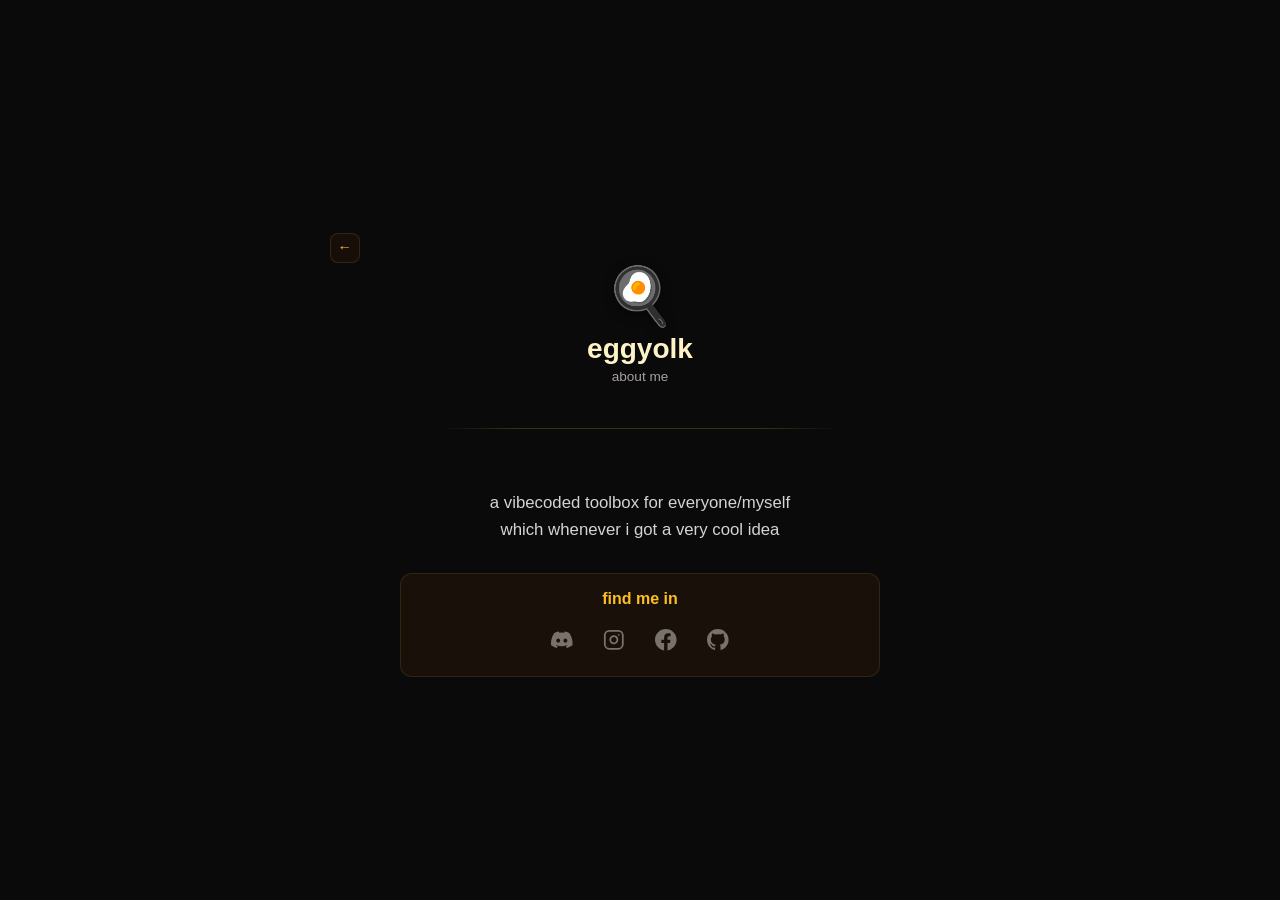
<file: about.html>
<!DOCTYPE html>
<html lang="en">
  <head>
    <meta charset="UTF-8" />
    <meta name="viewport" content="width=device-width, initial-scale=1.0" />
    <meta property="og:title" content="about me" />
    <meta property="og:description" content="vibecoded tool for everyone/myself, whenever i got a fun idea i will put it here." />
    <meta property="og:type" content="website" />
    <meta property="og:url" content="https://kitzure.github.io/eggyolk/about.html" />
    <meta name="theme-color" content="#fbbf24" />
    <title>about me</title>
    <link rel="stylesheet" href="style.css" />
  </head>
  <body>
    <div class="container">
      <a class="back-sq-top-left" href="index.html">&larr;</a>

      <header class="site-header">
        <span class="header-icon">🍳</span>
        <h1 class="title-fun">eggyolk</h1>
        <p class="home-subtitle">about me</p>
      </header>

      <div class="divider"></div>

      <main class="about-content">
        <p class="about-text">
          a vibecoded toolbox for everyone/myself <br> which whenever i got a very cool idea
        </p>
        <div class="spacer"></div>
        <div class="contact-card">
          <h2>find me in</h2>
          <div class="contact-links">
            <button class="contact-link discord-trigger" title="Discord">
              <svg class="contact-icon" viewBox="0 0 24 24" fill="currentColor">
                <path d="M20.317 4.37a19.791 19.791 0 0 0-4.885-1.515.074.074 0 0 0-.079.037c-.21.375-.444.864-.608 1.25a18.27 18.27 0 0 0-5.487 0 12.64 12.64 0 0 0-.617-1.25.077.077 0 0 0-.079-.037A19.736 19.736 0 0 0 3.677 4.37a.07.07 0 0 0-.032.027C.533 9.046-.32 13.58.099 18.057a.082.082 0 0 0 .031.057 19.9 19.9 0 0 0 5.993 3.03.078.078 0 0 0 .084-.028 14.09 14.09 0 0 0 1.226-1.994.076.076 0 0 0-.041-.106 13.107 13.107 0 0 1-1.872-.892.077.077 0 0 1-.008-.128 10.2 10.2 0 0 0 .372-.292.074.074 0 0 1 .077-.01c3.928 1.793 8.18 1.793 12.062 0a.074.074 0 0 1 .078.01c.12.098.246.198.373.292a.077.077 0 0 1-.006.127 12.299 12.299 0 0 1-1.873.892.077.077 0 0 0-.041.107c.36.698.772 1.362 1.225 1.993a.076.076 0 0 0 .084.028 19.839 19.839 0 0 0 6.002-3.03.077.077 0 0 0 .032-.054c.5-5.177-.838-9.674-3.549-13.66a.061.061 0 0 0-.031-.03zM8.02 15.33c-1.183 0-2.157-1.085-2.157-2.419 0-1.333.956-2.419 2.157-2.419 1.21 0 2.176 1.096 2.157 2.42 0 1.333-.956 2.418-2.157 2.418zm7.975 0c-1.183 0-2.157-1.085-2.157-2.419 0-1.333.955-2.419 2.157-2.419 1.21 0 2.176 1.096 2.157 2.42 0 1.333-.946 2.418-2.157 2.418z"/>
              </svg>
              <span class="discord-tooltip">yoke</span>
            </button>
            <a class="contact-link" href="https://www.instagram.com/kitzure/" target="_blank" title="Instagram">
              <svg class="contact-icon" viewBox="0 0 24 24" fill="none" stroke="currentColor" stroke-width="2" stroke-linecap="round" stroke-linejoin="round">
                <rect x="2" y="2" width="20" height="20" rx="5" ry="5"/>
                <path d="M16 11.37A4 4 0 1 1 12.63 8 4 4 0 0 1 16 11.37z"/>
                <line x1="17.5" y1="6.5" x2="17.51" y2="6.5"/>
              </svg>
            </a>
            <a class="contact-link" href="https://facebook.com/kitzure" target="_blank" title="Facebook">
              <svg class="contact-icon" viewBox="0 0 24 24" fill="currentColor">
                <path d="M24 12.073c0-6.627-5.373-12-12-12s-12 5.373-12 12c0 5.99 4.388 10.954 10.125 11.854v-8.385H7.078v-3.47h3.047V9.43c0-3.007 1.792-4.669 4.533-4.669 1.312 0 2.686.235 2.686.235v2.953H15.83c-1.491 0-1.956.925-1.956 1.874v2.25h3.328l-.532 3.47h-2.796v8.385C19.612 23.027 24 18.062 24 12.073z"/>
              </svg>
            </a>
            <a class="contact-link" href="https://github.com/kitzure" target="_blank" title="GitHub">
              <svg class="contact-icon" viewBox="0 0 24 24" fill="currentColor">
                <path d="M12 0C5.374 0 0 5.373 0 12c0 5.302 3.438 9.8 8.207 11.387.599.111.793-.261.793-.577v-2.234c-3.338.726-4.033-1.416-4.033-1.416-.546-1.387-1.333-1.756-1.333-1.756-1.089-.745.083-.729.083-.729 1.205.084 1.839 1.237 1.839 1.237 1.07 1.834 2.807 1.304 3.492.997.107-.775.418-1.305.762-1.604-2.665-.305-5.467-1.334-5.467-5.931 0-1.311.469-2.381 1.236-3.221-.124-.303-.535-1.524.117-3.176 0 0 1.008-.322 3.301 1.23A11.509 11.509 0 0 1 12 5.803c1.02.005 2.047.138 3.006.404 2.291-1.552 3.297-1.23 3.297-1.23.653 1.653.242 2.874.118 3.176.77.84 1.235 1.911 1.235 3.221 0 4.609-2.807 5.624-5.479 5.921.43.372.823 1.102.823 2.222v3.293c0 .319.192.694.801.576C20.566 21.797 24 17.3 24 12c0-6.627-5.373-12-12-12z"/>
              </svg>
            </a>
          </div>
        </div>
      </main>
    </div>
    <script src="src/about.js"></script>
  </body>
</html>
</file>
<file: style.css>
:root {
  color-scheme: light;
  font-family: Arial, Helvetica, sans-serif;
  background: #0a0a0a;
}

* {
  box-sizing: border-box;
}

body {
  margin: 0;
  min-height: 100vh;
  display: grid;
  place-items: center;
  color: #fef3c7;
}

.container {
  display: flex;
  flex-direction: column;
  align-items: center;
  gap: 1.25rem;
  position: relative;
  padding-top: 2.5rem;
  width: 100%;
  max-width: 640px;
  margin: 0 auto;
}

.about-btn {
  display: inline-block;
  padding: 0.5rem 1.5rem;
  border-radius: 999px;
  background: rgba(41, 37, 36, 0.85);
  border: 1px solid rgba(252, 211, 77, 0.25);
  color: #fbbf24;
  font-size: 0.95rem;
  font-weight: 600;
  text-decoration: none;
  animation: glow 2s ease-in-out infinite;
  transition: background 0.2s, border-color 0.2s, color 0.2s;
}

.about-btn:hover {
  background: rgba(252, 211, 77, 0.15);
  border-color: rgba(252, 211, 77, 0.5);
  color: #fcd34d;
  animation: none;
}

@keyframes glow {
  0%, 100% {
    box-shadow: 0 0 6px rgba(252, 211, 77, 0.15);
  }
  50% {
    box-shadow: 0 0 16px rgba(252, 211, 77, 0.35);
  }
}

.card {
  position: relative;
  width: min(92vw, 420px);
  padding: 2rem;
  border-radius: 18px;
  background: rgba(41, 37, 36, 0.95);
  box-shadow: 0 18px 40px rgba(0, 0, 0, 0.40);
  text-align: center;
}

.tools-page {
  width: min(92vw, 560px);
  padding: 2rem 1.5rem;
  background: transparent;
  box-shadow: none;
}

.icon {
  font-size: 2.5rem;
  margin-bottom: 0.25rem;
  filter: drop-shadow(0 2px 4px rgba(0,0,0,0.4));
}

h1 {
  margin-top: 0;
  margin-bottom: 0.25rem;
  font-size: 1.75rem;
}

.title-fun {
  animation: titleColorShift 3s ease-in-out infinite;
}

@keyframes titleColorShift {
  0%, 100% {
    color: #fcd34d;
    text-shadow: 0 0 8px rgba(252, 211, 77, 0.3);
  }
  25% {
    color: #fbbf24;
    text-shadow: 0 0 12px rgba(251, 191, 36, 0.4);
  }
  50% {
    color: #f59e0b;
    text-shadow: 0 0 16px rgba(245, 158, 11, 0.5);
  }
  75% {
    color: #fbbf24;
    text-shadow: 0 0 12px rgba(251, 191, 36, 0.4);
  }
}

.home-subtitle {
  margin: 0.25rem 0 0;
  font-size: 0.85rem;
  color: #a8a29e;
}

/* Site Header */
.site-header {
  text-align: center;
  margin-bottom: 1.5rem;
}

.header-icon {
  display: block;
  font-size: 3.5rem;
  margin-bottom: 0.25rem;
  filter: drop-shadow(0 3px 6px rgba(0,0,0,0.4));
}

.divider {
  width: 100%;
  max-width: 400px;
  height: 1px;
  background: linear-gradient(90deg, transparent 0%, rgba(252, 211, 77, 0.2) 20%, rgba(252, 211, 77, 0.2) 80%, transparent 100%);
  margin: 0 auto 1.5rem;
}

/* Tools Grid */
.tools-grid {
  display: grid;
  grid-template-columns: repeat(2, 1fr);
  gap: 1rem;
  width: 100%;
  max-width: 600px;
}

.tool-card {
  display: flex;
  flex-direction: column;
  align-items: center;
  gap: 0.6rem;
  padding: 1.5rem 1rem;
  border-radius: 14px;
  background: rgba(120, 53, 15, 0.15);
  border: 1px solid rgba(252, 211, 77, 0.08);
  text-decoration: none;
  text-align: center;
  transition: transform 0.2s ease, background 0.2s, border-color 0.2s, box-shadow 0.2s;
}

.tool-card:hover {
  transform: translateY(-3px);
  background: rgba(120, 53, 15, 0.25);
  border-color: rgba(252, 211, 77, 0.18);
  box-shadow: 0 8px 24px rgba(0, 0, 0, 0.35);
}

.tool-icon-wrap {
  display: flex;
  align-items: center;
  justify-content: center;
  width: 48px;
  height: 48px;
  border-radius: 12px;
  background: rgba(251, 191, 36, 0.12);
  color: #fbbf24;
}

.tool-icon-wrap.money {
  background: rgba(52, 211, 153, 0.12);
  color: #6ee7b7;
}

.tool-name {
  display: block;
  font-size: 0.95rem;
  font-weight: 600;
  color: #fef3c7;
  line-height: 1.3;
}

.tool-icon {
  width: 1.5rem;
  height: 1.5rem;
  flex-shrink: 0;
  display: inline-block;
}

.tool-desc {
  font-size: 0.8rem;
  color: #a8a29e;
  line-height: 1.4;
}

/* About Page Content */
.about-content {
  width: 100%;
  max-width: 480px;
  text-align: center;
}

.tool-desc {
  font-size: 0.875rem;
  color: #d97706;
}

.about-text {
  font-size: 1.05rem;
  line-height: 1.6;
  color: #d6d3d1;
  margin-bottom: 0.6rem;
}

.back-btn {
  display: inline-block;
  padding: 0.5rem 1.5rem;
  border-radius: 999px;
  background: rgba(120, 53, 15, 0.25);
  border: 1px solid rgba(252, 211, 77, 0.15);
  color: #fbbf24;
  font-size: 0.95rem;
  text-decoration: none;
  transition: background 0.2s, border-color 0.2s;
}

.back-btn:hover {
  background: rgba(252, 211, 77, 0.15);
  border-color: rgba(252, 211, 77, 0.4);
}

.back-top-left {
  position: absolute;
  top: 0.75rem;
  left: 0.75rem;
  padding: 0.35rem 0.75rem;
  font-size: 0.8rem;
}

.back-sq-top-left {
  position: absolute;
  top: 0.6rem;
  left: 0.6rem;
  padding: 0;
  width: 30px;
  height: 30px;
  display: inline-flex;
  align-items: center;
  justify-content: center;
  border-radius: 8px;
  font-size: 0.9rem;
  line-height: 1;
  text-decoration: none;
  background: rgba(120, 53, 15, 0.12);
  border: 1px solid rgba(252, 211, 77, 0.12);
  color: #fbbf24;
  transition: background 0.2s, border-color 0.2s;
}

.back-sq-top-left:hover {
  background: rgba(252, 211, 77, 0.12);
  border-color: rgba(252, 211, 77, 0.3);
}

.clear-data-top-right {
  position: absolute;
  top: 0.6rem;
  right: 0.6rem;
  padding: 0.25rem 0.55rem;
  border-radius: 8px;
  background: rgba(120, 53, 15, 0.12);
  border: 1px solid rgba(252, 211, 77, 0.12);
  color: #fbbf24;
  font-size: 0.75rem;
  font-weight: 600;
  cursor: pointer;
  font-family: inherit;
  transition: background 0.2s, border-color 0.2s;
}

.clear-data-top-right:hover {
  background: rgba(239, 68, 68, 0.12);
  border-color: rgba(239, 68, 68, 0.3);
  color: #fca5a5;
}

.help-top-right {
  position: absolute;
  top: 0.6rem;
  right: 0.6rem;
  padding: 0.35rem;
  border-radius: 8px;
  background: rgba(120, 53, 15, 0.12);
  border: 1px solid rgba(252, 211, 77, 0.12);
  color: #fbbf24;
  display: inline-flex;
  align-items: center;
  justify-content: center;
  width: 34px;
  height: 34px;
}

.help-top-right:hover {
  background: rgba(252, 211, 77, 0.12);
}

.about-top-right {
  position: absolute;
  top: 0.6rem;
  right: 0.6rem;
  width: 30px;
  height: 30px;
  border-radius: 8px;
  background: rgba(120, 53, 15, 0.12);
  border: 1px solid rgba(252, 211, 77, 0.12);
  display: inline-flex;
  align-items: center;
  justify-content: center;
  text-decoration: none;
  transition: background 0.2s, border-color 0.2s;
}

.about-top-right:hover {
  background: rgba(252, 211, 77, 0.12);
  border-color: rgba(252, 211, 77, 0.3);
}

.about-q {
  font-size: 0.95rem;
  font-weight: 700;
  color: #fbbf24;
  line-height: 1;
}

.about-tooltip {
  position: absolute;
  bottom: 120%;
  left: 50%;
  transform: translateX(-50%);
  padding: 0.3rem 0.65rem;
  border-radius: 8px;
  background: rgba(41, 37, 36, 0.95);
  border: 1px solid rgba(252, 211, 77, 0.2);
  color: #fbbf24;
  font-size: 0.75rem;
  font-weight: 600;
  white-space: nowrap;
  opacity: 0;
  pointer-events: none;
  transition: opacity 0.15s;
  z-index: 10;
}

.about-top-right:hover .about-tooltip {
  opacity: 1;
}

.help-icon {
  width: 18px;
  height: 18px;
}

.spacer {
  height: 1.25rem;
}

.contact-card {
  padding: 1rem 1.25rem;
  border-radius: 12px;
  background: rgba(120, 53, 15, 0.15);
  border: 1px solid rgba(252, 211, 77, 0.10);
  text-align: center;
}

.contact-card h2 {
  margin: 0 0 0.75rem;
  font-size: 1rem;
  font-weight: 600;
  color: #fbbf24;
}

.contact-links {
  display: flex;
  justify-content: center;
  gap: 0.75rem;
  flex-wrap: wrap;
}

.contact-link {
  display: inline-flex;
  align-items: center;
  justify-content: center;
  width: 2.5rem;
  height: 2.5rem;
  border-radius: 50%;
  color: #78716c;
  text-decoration: none;
  transition: color 0.2s, background 0.2s;
}

.contact-link:hover {
  background: rgba(252, 211, 77, 0.10);
  color: #fbbf24;
}

.contact-icon {
  width: 1.35rem;
  height: 1.35rem;
  flex-shrink: 0;
}

.discord-trigger {
  position: relative;
  background: none;
  border: none;
  cursor: pointer;
  font-family: inherit;
}

.discord-tooltip {
  position: absolute;
  bottom: 110%;
  left: 50%;
  transform: translateX(-50%);
  padding: 0.35rem 0.75rem;
  border-radius: 8px;
  background: rgba(41, 37, 36, 0.95);
  border: 1px solid rgba(252, 211, 77, 0.2);
  color: #fbbf24;
  font-size: 0.8rem;
  font-weight: 600;
  white-space: nowrap;
  opacity: 0;
  pointer-events: none;
  transition: opacity 0.15s;
  z-index: 10;
}

.discord-trigger:hover .discord-tooltip,
.discord-trigger.show-tooltip .discord-tooltip {
  opacity: 1;
}

.hidden {
  display: none !important;
}

.vtc-input {
  width: 100%;
  padding: 0.6rem 0.85rem;
  border-radius: 10px;
  background: rgba(120, 53, 15, 0.15);
  border: 1px solid rgba(252, 211, 77, 0.15);
  color: #fef3c7;
  font-size: 0.95rem;
  font-family: inherit;
  outline: none;
  text-align: center;
  transition: border-color 0.2s;
}

.vtc-input::placeholder {
  color: #78716c;
}

.vtc-input:focus {
  border-color: rgba(252, 211, 77, 0.4);
}

.vtc-input::-webkit-inner-spin-button,
.vtc-input::-webkit-outer-spin-button {
  opacity: 1;
}

.vtc-btn {
  padding: 0.55rem 1.5rem;
  border-radius: 10px;
  border: 1px solid rgba(252, 211, 77, 0.2);
  background: rgba(252, 211, 77, 0.12);
  color: #fbbf24;
  font-size: 0.95rem;
  font-weight: 600;
  cursor: pointer;
  font-family: inherit;
  transition: background 0.2s, border-color 0.2s;
}

.vtc-btn:hover {
  background: rgba(252, 211, 77, 0.22);
  border-color: rgba(252, 211, 77, 0.35);
}

.vtc-btn-ghost {
  background: rgba(120, 53, 15, 0.15);
  border-color: rgba(252, 211, 77, 0.1);
  color: #78716c;
}

.vtc-btn-ghost:hover {
  background: rgba(120, 53, 15, 0.25);
  color: #d6d3d1;
}

.vtc-btn-disabled {
  background: rgba(120, 53, 15, 0.08);
  border-color: rgba(252, 211, 77, 0.08);
  color: #78716c;
  cursor: not-allowed;
  opacity: 0.6;
}

.vtc-row {
  display: flex;
  gap: 0.6rem;
  justify-content: center;
}

.attendance-list {
  list-style: none;
  padding: 0;
  margin: 0.5rem 0 0;
  display: flex;
  flex-direction: column;
  gap: 0.35rem;
}

.attendance-item {
  display: flex;
  flex-direction: column;
  align-items: flex-start;
  gap: 0.35rem;
  padding: 0.55rem 0.7rem;
  border-radius: 10px;
  background: rgba(120, 53, 15, 0.12);
  position: relative;
  overflow: visible;
}

.attendance-name {
  font-size: 0.9rem;
  color: #d6d3d1;
}

.attendance-label-wrap {
  display: flex;
  align-items: baseline;
  gap: 0.45rem;
  width: 100%;
}

.attendance-week {
  font-size: 0.75rem;
  color: #78716c;
  font-weight: 600;
}

.vtc-lesson-controls {
  display: flex;
  flex-wrap: wrap;
  gap: 0.3rem;
}

.vtc-status-btn {
  padding: 0.25rem 0.45rem;
  border-radius: 6px;
  border: 1px solid rgba(252, 211, 77, 0.12);
  background: rgba(120, 53, 15, 0.15);
  color: #78716c;
  font-size: 0.75rem;
  font-weight: 600;
  cursor: pointer;
  font-family: inherit;
  transition: all 0.2s;
}

.vtc-status-btn:hover {
  background: rgba(252, 211, 77, 0.1);
  color: #fbbf24;
  border-color: rgba(252, 211, 77, 0.25);
}

.vtc-status-btn.active {
  background: rgba(52, 211, 153, 0.12);
  border-color: rgba(52, 211, 153, 0.3);
  color: #6ee7b7;
}


.vtc-status-btn.late.active {
  background: rgba(252, 211, 77, 0.12);
  border-color: rgba(252, 211, 77, 0.35);
  color: #fbbf24;
}

.vtc-status-btn.absent {
  background: rgba(239, 68, 68, 0.1);
  border-color: rgba(239, 68, 68, 0.25);
  color: #fca5a5;
}

.vtc-status-btn.not-started.active {
  background: rgba(168, 162, 158, 0.12);
  border-color: rgba(168, 162, 158, 0.3);
  color: #d6d3d1;
}

.vtc-result-grid {
  display: flex;
  gap: 0.75rem;
  justify-content: center;
}

.vtc-result {
  display: flex;
  flex-direction: column;
  align-items: center;
  padding: 0.75rem 1.25rem;
  border-radius: 12px;
  background: rgba(120, 53, 15, 0.15);
  border: 1px solid rgba(252, 211, 77, 0.08);
}

.vtc-result-label {
  font-size: 0.75rem;
  color: #78716c;
  margin-bottom: 0.2rem;
}

.vtc-result-value {
  font-size: 1.4rem;
  font-weight: 700;
}

.vtc-green {
  color: #6ee7b7;
}

.vtc-red {
  color: #fca5a5;
}

.vtc-breakdown {
  display: flex;
  flex-wrap: wrap;
  justify-content: center;
  gap: 0.5rem 1rem;
  font-size: 0.85rem;
  color: #a8a29e;
}

.vtc-breakdown strong {
  color: #fef3c7;
}

.vtc-unmarked {
  color: #fbbf24;
}

.pdf-upload-btn {
  display: inline-flex;
  align-items: center;
  gap: 0.5rem;
  padding: 0.65rem 1.25rem;
  border-radius: 10px;
  background: rgba(120, 53, 15, 0.15);
  border: 1px dashed rgba(252, 211, 77, 0.25);
  color: #d6d3d1;
  font-size: 0.9rem;
  cursor: pointer;
  transition: background 0.2s, border-color 0.2s;
  margin-top: 0.5rem;
}

.pdf-upload-btn:hover {
  background: rgba(252, 211, 77, 0.08);
  border-color: rgba(252, 211, 77, 0.4);
}

.pdf-input-hidden {
  display: none;
}

.pdf-icon {
  width: 1.2rem;
  height: 1.2rem;
  flex-shrink: 0;
}

.pdf-status {
  font-size: 0.8rem;
  color: #fbbf24;
  margin: 0.35rem 0 0;
}

.pdf-module-list {
  display: flex;
  flex-direction: column;
  gap: 0.4rem;
}

.pdf-module-item {
  display: flex;
  align-items: center;
  justify-content: space-between;
  gap: 0.5rem;
  padding: 0.5rem 0.75rem;
  border-radius: 10px;
  background: rgba(120, 53, 15, 0.12);
}

.pdf-module-item.select-mode .pdf-module-lessons {
  margin-left: auto;
  text-align: right;
}

.pdf-module-code {
  font-size: 0.95rem;
  font-weight: 600;
  color: #fef3c7;
  flex-shrink: 0;
}

.pdf-module-lessons {
  font-size: 0.75rem;
  color: #78716c;
  text-align: center;
  line-height: 1.3;
}

.vtc-pick-btn {
  padding: 0.3rem 0.75rem;
  font-size: 0.8rem;
}

.spacer-half {
  height: 0.4rem;
}

.step-top-pad {
  height: 1rem;
}

.vtc-next-btn {
  margin-top: 0.5rem;
}

.vtc-time-controls {
  display: inline-flex;
  gap: 0.35rem;
  align-items: center;
  position: absolute;
  top: -54px;
  left: 50%;
  transform: translateX(-50%);
  background: rgba(41, 37, 36, 0.98);
  border: 1px solid rgba(252, 211, 77, 0.12);
  padding: 0.45rem;
  border-radius: 10px;
  box-shadow: 0 10px 30px rgba(0,0,0,0.45);
  z-index: 50;
}

.vtc-time-controls::after {
  content: '';
  position: absolute;
  bottom: -8px;
  left: 50%;
  transform: translateX(-50%);
  width: 0;
  height: 0;
  border-left: 8px solid transparent;
  border-right: 8px solid transparent;
  border-top: 8px solid rgba(41, 37, 36, 0.98);
}


.vtc-time-controls {
  opacity: 0;
  transform-origin: bottom center;
  pointer-events: none;
}

.vtc-time-controls.show {
  opacity: 1;
  pointer-events: auto;
  animation: vtc-pop 160ms cubic-bezier(.2,.9,.3,1);
  transform: translateX(-50%) translateY(0) scale(1);
}

@keyframes vtc-pop {
  0% { opacity: 0; transform: translateX(-50%) translateY(-8px) scale(0.96); }
  60% { opacity: 1; transform: translateX(-50%) translateY(2px) scale(1.02); }
  100% { opacity: 1; transform: translateX(-50%) translateY(0) scale(1); }
}

.vtc-time-input {
  padding: 0.28rem 0.4rem;
  border-radius: 8px;
  background: rgba(120, 53, 15, 0.08);
  border: 1px solid rgba(252, 211, 77, 0.12);
  color: #fef3c7;
  font-size: 0.85rem;
  width: 110px;
}

.vtc-time-save {
  padding: 0.25rem 0.45rem;
  font-size: 0.8rem;
}

@keyframes videoPopIn {
  from {
    transform: translate(-50%, -50%) scale(0.92);
    opacity: 0;
  }
  to {
    transform: translate(-50%, -50%) scale(1);
    opacity: 1;
  }
}

.timetable-video {
  width: 100%;
  max-width: 320px;
  border-radius: 10px;
  border: 1px solid rgba(255, 255, 255, 0.25);
  margin-bottom: 0.3rem;
  margin-top: 0.5rem;
  background: #000;
  cursor: pointer;
}

.timetable-video.zoomed {
  position: fixed;
  top: 50%;
  left: 50%;
  max-width: 92vw;
  max-height: 92vh;
  width: auto;
  border-radius: 14px;
  border: 2px solid rgba(255, 255, 255, 0.25);
  z-index: 100;
  animation: videoPopIn 0.2s cubic-bezier(.2,.9,.3,1) forwards;
}

.video-backdrop {
  position: fixed;
  inset: 0;
  background: rgba(0, 0, 0, 0.75);
  z-index: 99;
  cursor: pointer;
}

.video-hint {
  font-size: 0.75rem;
  color: #78716c;
  margin: 0 0 0.5rem;
}

.pdf-info-reminder {
  display: flex;
  align-items: flex-start;
  gap: 0.5rem;
  padding: 0.6rem 0.75rem;
  border-radius: 10px;
  border: 1px solid rgba(252, 211, 77, 0.12);
  background: rgba(120, 53, 15, 0.12);
  font-size: 0.75rem;
  color: #a8a29e;
  margin: 0.6rem 0 0;
  text-align: left;
}

.pdf-info-icon {
  flex-shrink: 0;
  width: 1.1rem;
  height: 1.1rem;
  display: inline-flex;
  align-items: center;
  justify-content: center;
  border-radius: 50%;
  background: rgba(252, 211, 77, 0.12);
  color: #fbbf24;
  font-size: 0.65rem;
  font-weight: 700;
  font-style: normal;
  line-height: 1;
}

.sem-note {
  font-size: 0.72rem;
  color: #f87171;
  margin: 0 0 0.5rem;
}

.merge-ok {
  font-size: 0.78rem;
  color: #6ee7b7;
  font-weight: 600;
  margin: 0.35rem 0 0;
}

.modal-overlay {
  position: fixed;
  inset: 0;
  background: rgba(0, 0, 0, 0.60);
  display: flex;
  align-items: center;
  justify-content: center;
  z-index: 200;
  opacity: 0;
  pointer-events: none;
  transition: opacity 0.2s;
}

.modal-overlay.show {
  opacity: 1;
  pointer-events: auto;
}

.modal-box {
  width: min(85vw, 320px);
  padding: 1.5rem;
  border-radius: 14px;
  background: rgba(41, 37, 36, 0.98);
  border: 1px solid rgba(252, 211, 77, 0.15);
  text-align: center;
  transform: scale(0.92);
  opacity: 0;
  transition: transform 0.2s cubic-bezier(.2,.9,.3,1), opacity 0.2s;
}

.modal-overlay.show .modal-box {
  transform: scale(1);
  opacity: 1;
}

.modal-text {
  font-size: 1rem;
  color: #fca5a5;
  font-weight: 600;
  margin: 0 0 1rem;
}

.modal-row {
  display: flex;
  gap: 0.6rem;
  justify-content: center;
}

.disclaimer-box {
  display: flex;
  align-items: flex-start;
  gap: 0.5rem;
  padding: 0.65rem 0.75rem;
  border-radius: 10px;
  border: 1px solid rgba(239, 68, 68, 0.35);
  background: rgba(239, 68, 68, 0.1);
  font-size: 0.78rem;
  color: #fca5a5;
  margin: 0.35rem 0 0;
  text-align: left;
  font-weight: 600;
}

.unfinished-card {
  margin-top: 0.75rem;
  padding: 0.85rem 1rem;
  border-radius: 12px;
  border: 1px solid rgba(252, 211, 77, 0.25);
  background: rgba(41, 37, 36, 0.95);
  text-align: left;
}

.unfinished-title {
  font-size: 0.85rem;
  font-weight: 700;
  color: #fbbf24;
  margin: 0 0 0.35rem;
}

.unfinished-file {
  font-size: 0.78rem;
  color: #d6d3d1;
  margin: 0 0 0.5rem;
}

.unfinished-modules {
  font-size: 0.75rem;
  color: #a8a29e;
  margin: 0 0 0.65rem;
}

.unfinished-row {
  display: flex;
  gap: 0.5rem;
  align-items: center;
}

/* Splash Screen */
.splash-screen {
  position: fixed;
  inset: 0;
  background: #0a0a0a;
  display: flex;
  align-items: center;
  justify-content: center;
  z-index: 1000;
  transition: opacity 0.5s ease-out;
}

.splash-screen.splash-fade {
  opacity: 0;
}

.splash-screen.splash-hidden {
  display: none;
}

.splash-content {
  text-align: center;
}

.splash-icon {
  display: block;
  font-size: 4rem;
  margin-bottom: 0.5rem;
  transform-origin: center center;
  animation: splashIconPop 0.7s cubic-bezier(0.34, 1.56, 0.64, 1) forwards;
}

.splash-title {
  font-size: 2rem;
  color: #fcd34d;
  margin: 0 0 0.25rem;
  animation: splashFadeUp 0.5s ease-out 0.2s both;
}

.splash-subtitle {
  font-size: 0.9rem;
  color: #a8a29e;
  margin: 0;
  animation: splashFadeUp 0.5s ease-out 0.35s both;
}

/* Flying state */
.splash-screen.splash-flying .splash-icon {
  animation: splashIconFly 0.8s cubic-bezier(0.65, 0, 0.35, 1) forwards;
}

.splash-screen.splash-flying .splash-title,
.splash-screen.splash-flying .splash-subtitle {
  animation: splashFadeOut 0.3s ease-in forwards;
}

/* Main container entrance */
.main-hidden {
  opacity: 0;
  transform: translateY(16px);
}

.main-container-enter {
  animation: mainEnter 0.5s ease-out both;
}

@keyframes mainEnter {
  from { opacity: 0; transform: translateY(16px); }
  to { opacity: 1; transform: translateY(0); }
}

@keyframes splashIconPop {
  0% { transform: scale(0) rotate(-15deg); opacity: 0; }
  60% { transform: scale(1.15) rotate(5deg); }
  100% { transform: scale(1) rotate(0deg); opacity: 1; }
}

@keyframes splashIconFly {
  0% { transform: scale(1) translateY(0); opacity: 1; }
  100% { transform: scale(0.85) translateY(-42vh); opacity: 0; }
}

@keyframes splashFadeUp {
  from { opacity: 0; transform: translateY(10px); }
  to { opacity: 1; transform: translateY(0); }
}

@keyframes splashFadeOut {
  to { opacity: 0; transform: translateY(-6px); }
}
</file>
